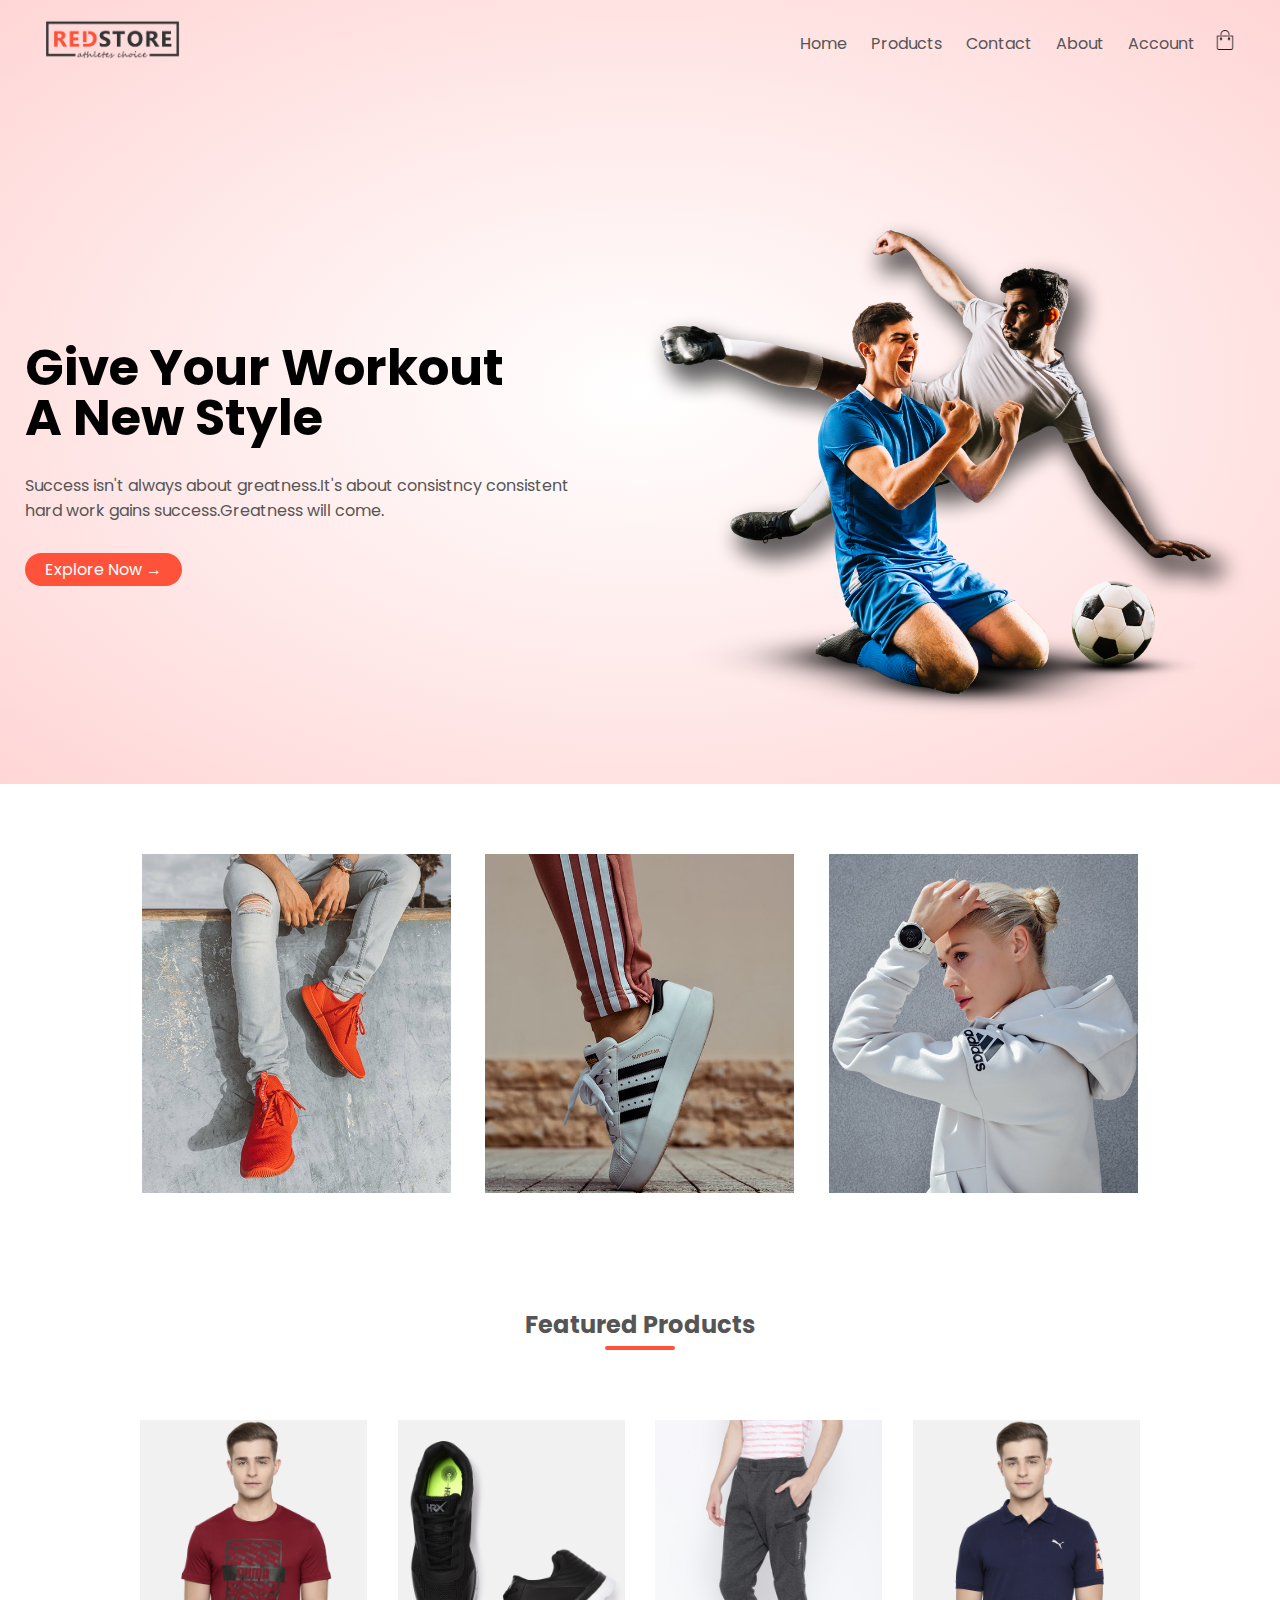
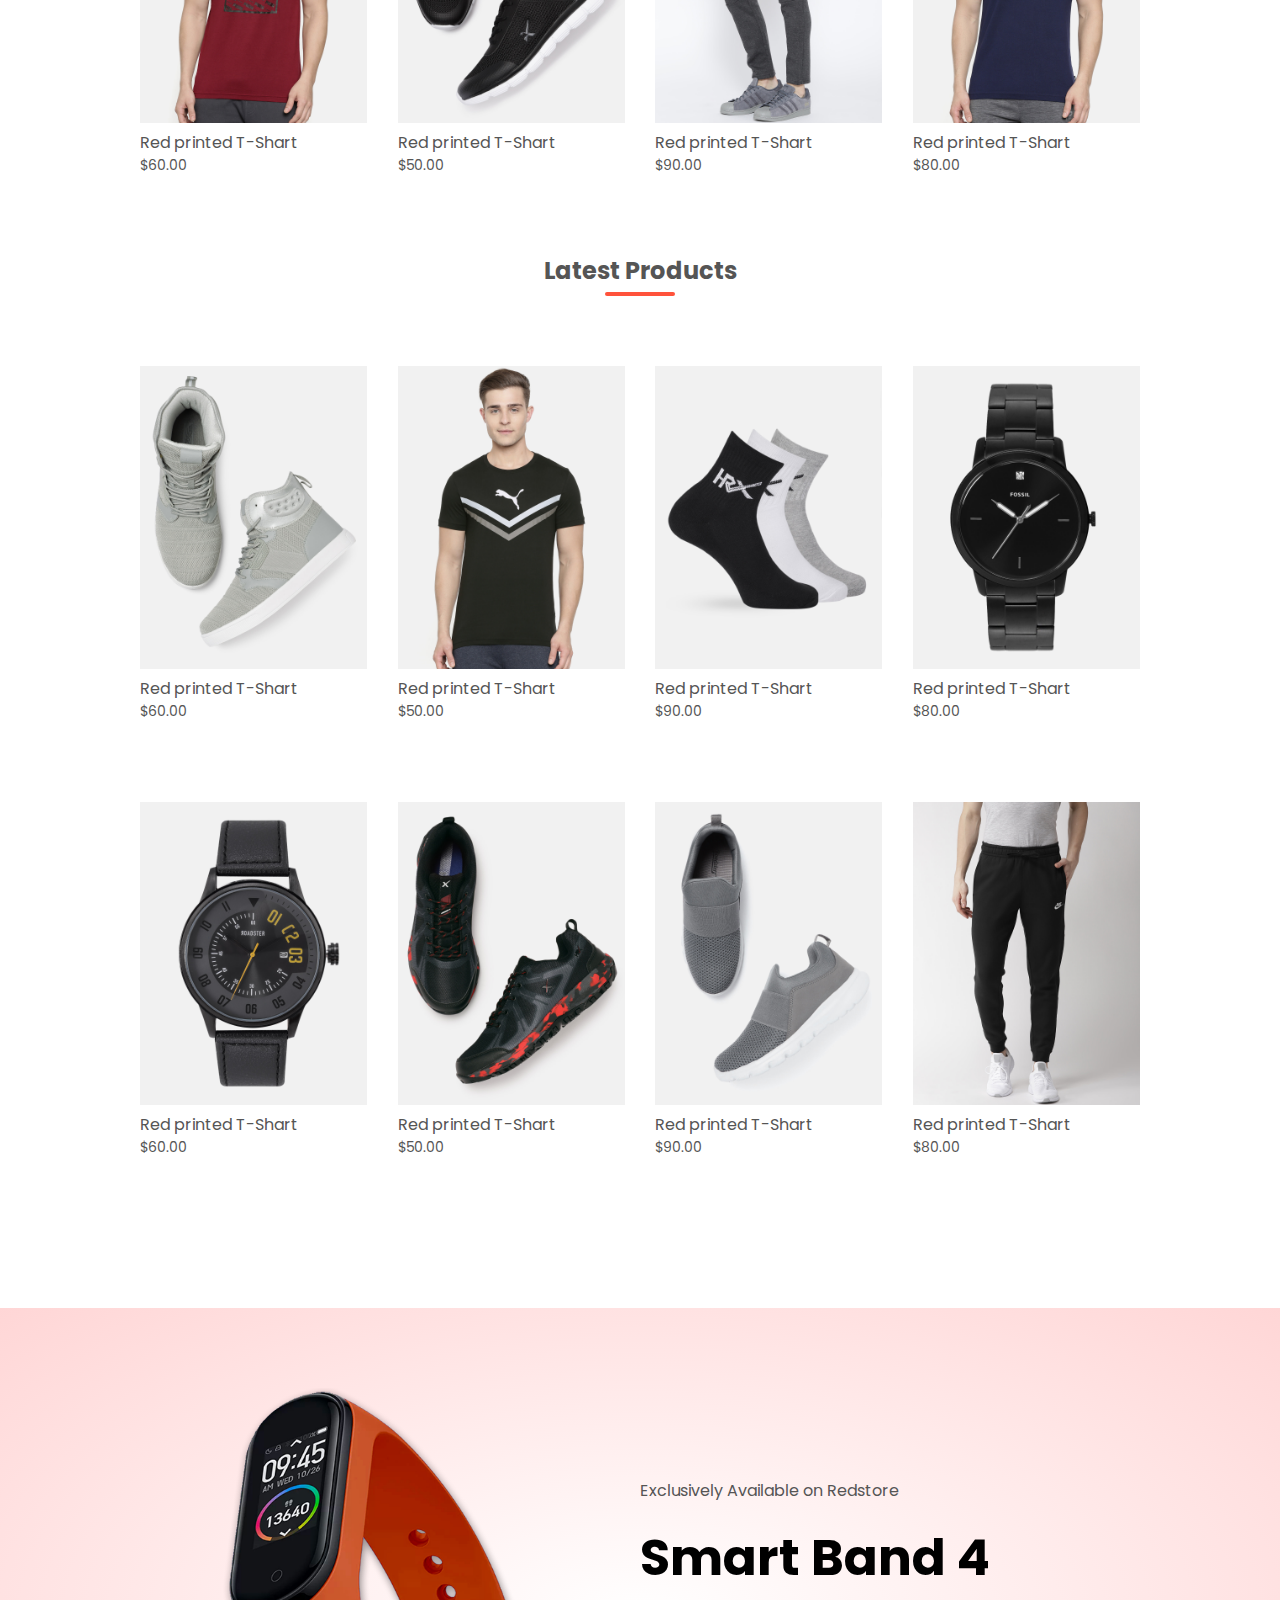
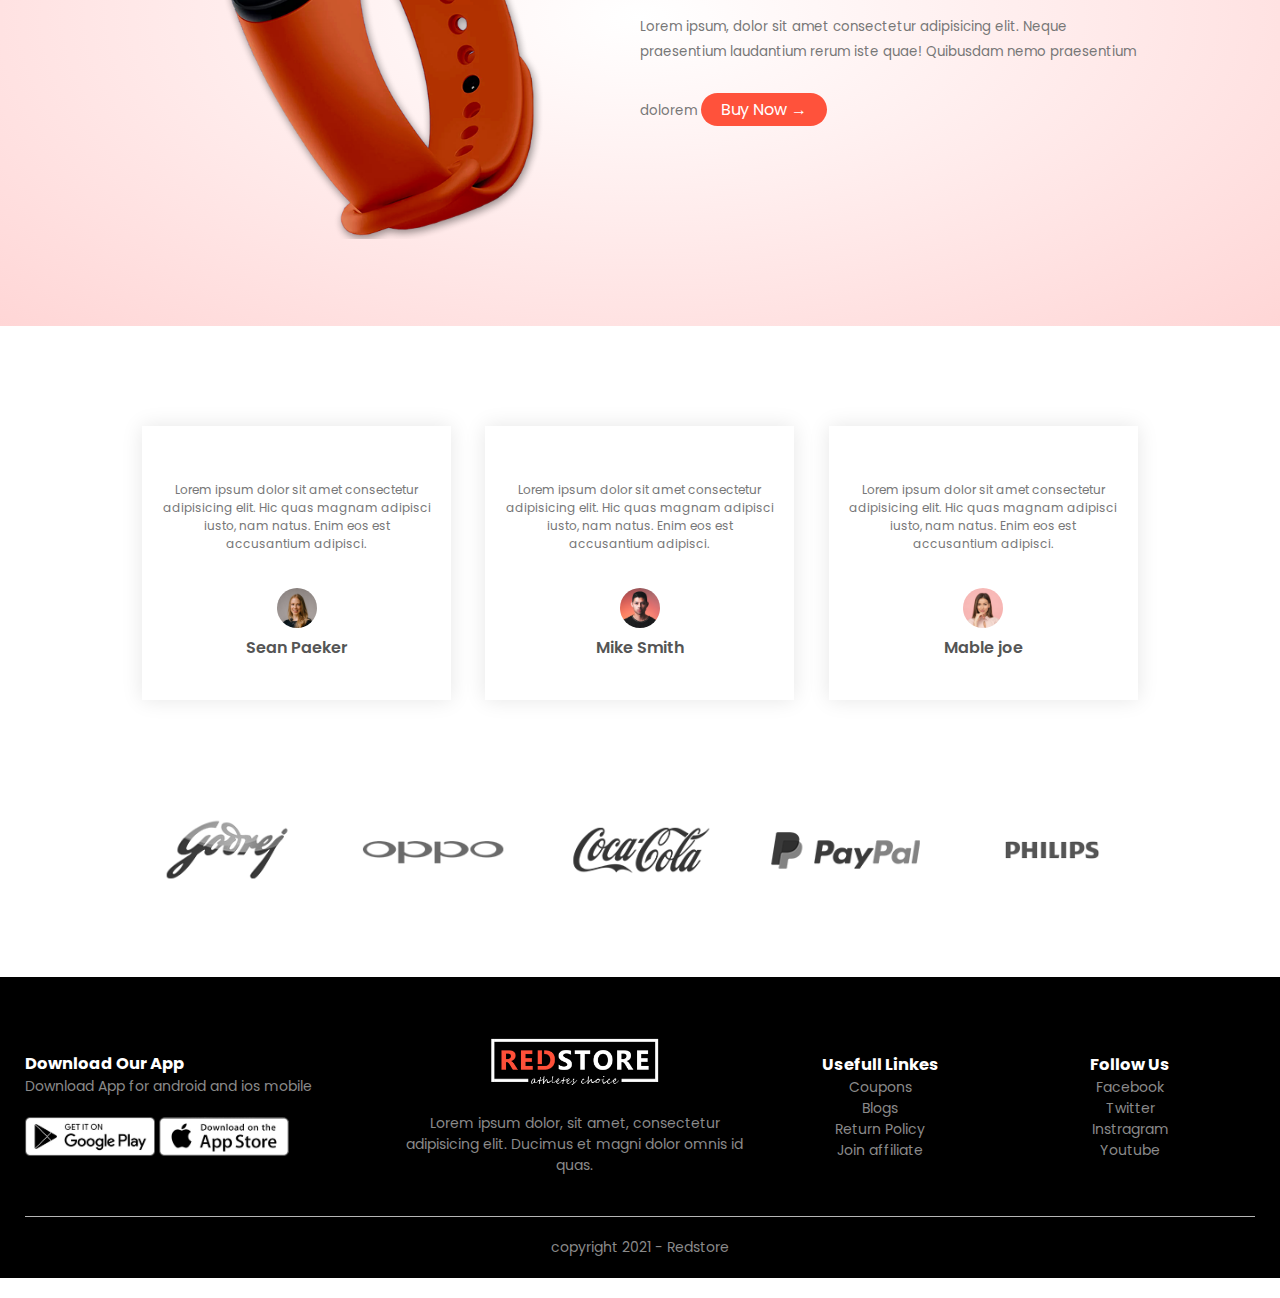
<file: index.html>
<!DOCTYPE html>
<html>
<head>
	<meta charset="utf-8">
	<meta http-equiv="X-UA-Compatible" content="IE=edge">
	<meta name="viewport" content="width=device-width, initial-scale=1.0">
	<title>Redstore Website</title>
	<link rel="stylesheet" href=" style.css">
	<link rel="preconnect" href="https://fonts.googleapis.com">
	<link rel="preconnect" href="https://fonts.gstatic.com" crossorigin>
	<link href="https://fonts.googleapis.com/css2?family=Poppins:wght@200;400;600;700&display=swap" rel="stylesheet">

	<link rel="stylesheet" href="https://pro.fontawesome.com/releases/v5.10.0/css/all.css" integrity="sha384-AYmEC3Yw5cVb3ZcuHtOA93w35dYTsvhLPVnYs9eStHfGJvOvKxVfELGroGkvsg+p" crossorigin="anonymous"/>
</head>
<body>
	<div class="header">
		<div class="container">
			<div class="navbar">
				<div class="logo">
					<a href="index.html"><img src="images/logo.png" width="135px"></a>
					
				</div>
				<nav>
					<ul id="MenuItems">
						<li><a href="index.html">home</a></li>
						<li><a href="product.html">products</a></li>
						<li><a href="">contact</a></li>
						<li><a href="">about</a></li>
						<li><a href="account.html">account</a></li>
					</ul>
				</nav>
				<a href="cart.html"><img src="images/cart.png" class="cart-img" width="20px" height="20px;"></a>
				<img src="images/menu.png" class="menu-icon" onclick="menutoggle()">
			</div>

			<div class="row">
				<div class="col-2">
					<h1>Give Your Workout <br> A New Style</h1>
					<p>Success isn't always about greatness.It's about consistncy consistent <br> hard work gains success.Greatness will come.</p>
					<a href="" class="btn">Explore Now &#8594;</a>
					
				</div>
				<div class="col-2">
					<img src="images/image1.png" alt="">
					
				</div>
			</div>
		</div>
	</div>


	<!-- featured categories -->

	<div class="categories">
		<div class="small-container">
			<div class="row">
				<div class="col-3">
					<img src="images/category-1.jpg" >
				</div>
				<div class="col-3">
					<img src="images/category-2.jpg" >
				</div>
				<div class="col-3">
					<img src="images/category-3.jpg" >
				</div>
			</div>
		</div>
	</div>

	<!-- featured products -->

	<div class="small-container">
		<h2 class="heading">Featured Products</h2>
		<div class="row">
			<div class="col-4">
				<a href="product-details.html"><img src="images/product-1.jpg"></a>
				<h4>Red printed T-Shart</h4>
				<div class="rating">
					<i class="fas fa-star"></i>
					<i class="fas fa-star"></i>
					<i class="fas fa-star"></i>
					<i class="fas fa-star"></i>
					<i class="far fa-star"></i>
				</div>
				<p>$60.00</p>
			</div>
			<div class="col-4">
				<img src="images/product-2.jpg">
				<h4>Red printed T-Shart</h4>
				<div class="rating">
					<i class="fas fa-star"></i>
					<i class="fas fa-star"></i>
					<i class="fas fa-star"></i>
					<i class="fa fa-star"></i>
					<i class="far fa-star"></i>
				</div>
				<p>$50.00</p>
			</div>
			<div class="col-4">
				<img src="images/product-3.jpg">
				<h4>Red printed T-Shart</h4>
				<div class="rating">
					<i class="fas fa-star"></i>
					<i class="fas fa-star"></i>
					<i class="fas fa-star"></i>
					<i class="fas fa-star"></i>
					<i class="far fa-star"></i>
				</div>
				<p>$90.00</p>
			</div>
			<div class="col-4">
				<img src="images/product-4.jpg">
				<h4>Red printed T-Shart</h4>
				<div class="rating">
					<i class="fas fa-star"></i>
					<i class="fas fa-star"></i>
					<i class="fas fa-star"></i>
					<i class="far fa-star"></i>
					<i class="far fa-star"></i>
				</div>
				<p>$80.00</p>
			</div>
		</div>
		<h2 class="heading">Latest Products</h2>
		<div class="row">
			<div class="col-4">
				<img src="images/product-5.jpg">
				<h4>Red printed T-Shart</h4>
				<div class="rating">
					<i class="fas fa-star"></i>
					<i class="fas fa-star"></i>
					<i class="fas fa-star"></i>
					<i class="fas fa-star"></i>
					<i class="far fa-star"></i>
				</div>
				<p>$60.00</p>
			</div>
			<div class="col-4">
				<img src="images/product-6.jpg">
				<h4>Red printed T-Shart</h4>
				<div class="rating">
					<i class="fas fa-star"></i>
					<i class="fas fa-star"></i>
					<i class="fas fa-star"></i>
					<i class="fa fa-star"></i>
					<i class="far fa-star"></i>
				</div>
				<p>$50.00</p>
			</div>
			<div class="col-4">
				<img src="images/product-7.jpg">
				<h4>Red printed T-Shart</h4>
				<div class="rating">
					<i class="fas fa-star"></i>
					<i class="fas fa-star"></i>
					<i class="fas fa-star"></i>
					<i class="fas fa-star"></i>
					<i class="far fa-star"></i>
				</div>
				<p>$90.00</p>
			</div>
			<div class="col-4">
				<img src="images/product-8.jpg">
				<h4>Red printed T-Shart</h4>
				<div class="rating">
					<i class="fas fa-star"></i>
					<i class="fas fa-star"></i>
					<i class="fas fa-star"></i>
					<i class="far fa-star"></i>
					<i class="far fa-star"></i>
				</div>
				<p>$80.00</p>
			</div>
		</div>
		<div class="row">
			<div class="col-4">
				<img src="images/product-9.jpg">
				<h4>Red printed T-Shart</h4>
				<div class="rating">
					<i class="fas fa-star"></i>
					<i class="fas fa-star"></i>
					<i class="fas fa-star"></i>
					<i class="fas fa-star"></i>
					<i class="far fa-star"></i>
				</div>
				<p>$60.00</p>
			</div>
			<div class="col-4">
				<img src="images/product-10.jpg">
				<h4>Red printed T-Shart</h4>
				<div class="rating">
					<i class="fas fa-star"></i>
					<i class="fas fa-star"></i>
					<i class="fas fa-star"></i>
					<i class="fa fa-star"></i>
					<i class="far fa-star"></i>
				</div>
				<p>$50.00</p>
			</div>
			<div class="col-4">
				<img src="images/product-11.jpg">
				<h4>Red printed T-Shart</h4>
				<div class="rating">
					<i class="fas fa-star"></i>
					<i class="fas fa-star"></i>
					<i class="fas fa-star"></i>
					<i class="fas fa-star"></i>
					<i class="far fa-star"></i>
				</div>
				<p>$90.00</p>
			</div>
			<div class="col-4">
				<img src="images/product-12.jpg">
				<h4>Red printed T-Shart</h4>
				<div class="rating">
					<i class="fas fa-star"></i>
					<i class="fas fa-star"></i>
					<i class="fas fa-star"></i>
					<i class="far fa-star"></i>
					<i class="far fa-star"></i>
				</div>
				<p>$80.00</p>
			</div>
		</div>
	</div>
	
	<!-- offer -->

	<div class="offer">
		<div class="small-container">
			<div class="row">
				<div class="col-2">
					<img src="images/exclusive.png" class="offer-img">
				</div>
				<div class="col-2">
					<p>Exclusively Available on Redstore</p>
					<h1>Smart Band 4</h1>
					<small>Lorem ipsum, dolor sit amet consectetur adipisicing elit. Neque praesentium laudantium rerum iste quae! Quibusdam nemo praesentium dolorem </small>
					<a href="" class="btn">Buy Now &#8594;</a>

				</div>
			</div>
		</div>
	</div>

	<!-- -------- testimonila--------- -->


	<div class="testimonial">
		<div class="small-container">
			<div class="row">
				<div class="col-3">
					<i class="fas fa-quote-left"></i>
					<p>Lorem ipsum dolor sit amet consectetur adipisicing elit. Hic quas magnam adipisci iusto, nam natus. Enim eos est accusantium adipisci.</p>
					<div class="rating">
						<i class="fas fa-star"></i>
						<i class="fas fa-star"></i>
						<i class="fas fa-star"></i>
						<i class="far fa-star"></i>
						<i class="far fa-star"></i>
					</div>
					<img src="images/user-1.png" >
					<h3>Sean Paeker</h3>
				</div>
				<div class="col-3">
					<i class="fas fa-quote-left"></i>
					<p>Lorem ipsum dolor sit amet consectetur adipisicing elit. Hic quas magnam adipisci iusto, nam natus. Enim eos est accusantium adipisci.</p>
					<div class="rating">
						<i class="fas fa-star"></i>
						<i class="fas fa-star"></i>
						<i class="fas fa-star"></i>
						<i class="far fa-star"></i>
						<i class="far fa-star"></i>
					</div>
					<img src="images/user-2.png" >
					<h3>Mike Smith</h3>
				</div>
				<div class="col-3">
					<i class="fas fa-quote-left"></i>
					<p>Lorem ipsum dolor sit amet consectetur adipisicing elit. Hic quas magnam adipisci iusto, nam natus. Enim eos est accusantium adipisci.</p>
					<div class="rating">
						<i class="fas fa-star"></i>
						<i class="fas fa-star"></i>
						<i class="fas fa-star"></i>
						<i class="far fa-star"></i>
						<i class="far fa-star"></i>
					</div>
					<img src="images/user-3.png" >
					<h3>Mable joe</h3>
				</div>
			</div>
		</div>
	</div>


	<!-- ---------- Brands--------- -->
	<div class="brands">
		<div class="small-container">
			<div class="row">
				<div class="col-5">
					<img src="images/logo-godrej.png" alt="">
				</div>
				<div class="col-5">
					<img src="images/logo-oppo.png" alt="">
				</div>
				<div class="col-5">
					<img src="images/logo-coca-cola.png" alt="">
				</div>
				<div class="col-5">
					<img src="images/logo-paypal.png" alt="">
				</div>
				<div class="col-5">
					<img src="images/logo-philips.png" alt="">
				</div>
			</div>
		</div>
	</div>

	<!-- ---------- footer--------- -->

	<div class="footer">
		<div class="container">
			<div class="row">
				<div class="footer-col-1">
					<h3>Download Our App</h3>
					<p>Download App for android and ios mobile</p>
					<div class="app-logo">
						<img src="images/play-store.png">
						<img src="images/app-store.png">
					</div>
				</div>
				<div class="footer-col-2">
					<img src="images/logo-white.png" >
					<p>Lorem ipsum dolor, sit amet, consectetur adipisicing elit. Ducimus et magni dolor omnis id quas.</p>
				</div>
				<div class="footer-col-3">
					<h3>Usefull Linkes</h3>
					<ul>
						<li>Coupons</li>
						<li>Blogs</li>
						<li>Return Policy</li>
						<li>Join affiliate</li>
					</ul>
				</div>
				<div class="footer-col-4">
					<h3>Follow Us </h3>
					<ul>
						<li>Facebook</li>
						<li>Twitter</li>
						<li>Instragram</li>
						<li>Youtube</li>
					</ul>
				</div>
			</div>
			<hr>
			<p class="copyright">copyright 2021 - Redstore</p>
		</div>
	</div>

	<!-- js for toggle menu------- -->


	<script>
		var MenuItems = document.getElementById("MenuItems");
		MenuItems.style.maxHeight = "0px";

		function menutoggle(){
			if(MenuItems.style.maxHeight == "0px")
			{
				MenuItems.style.maxHeight = "200px";
			}
			else
			{
				MenuItems.style.maxHeight = "0px";
			}
		}
	</script>
	
</body>
</html>
</file>
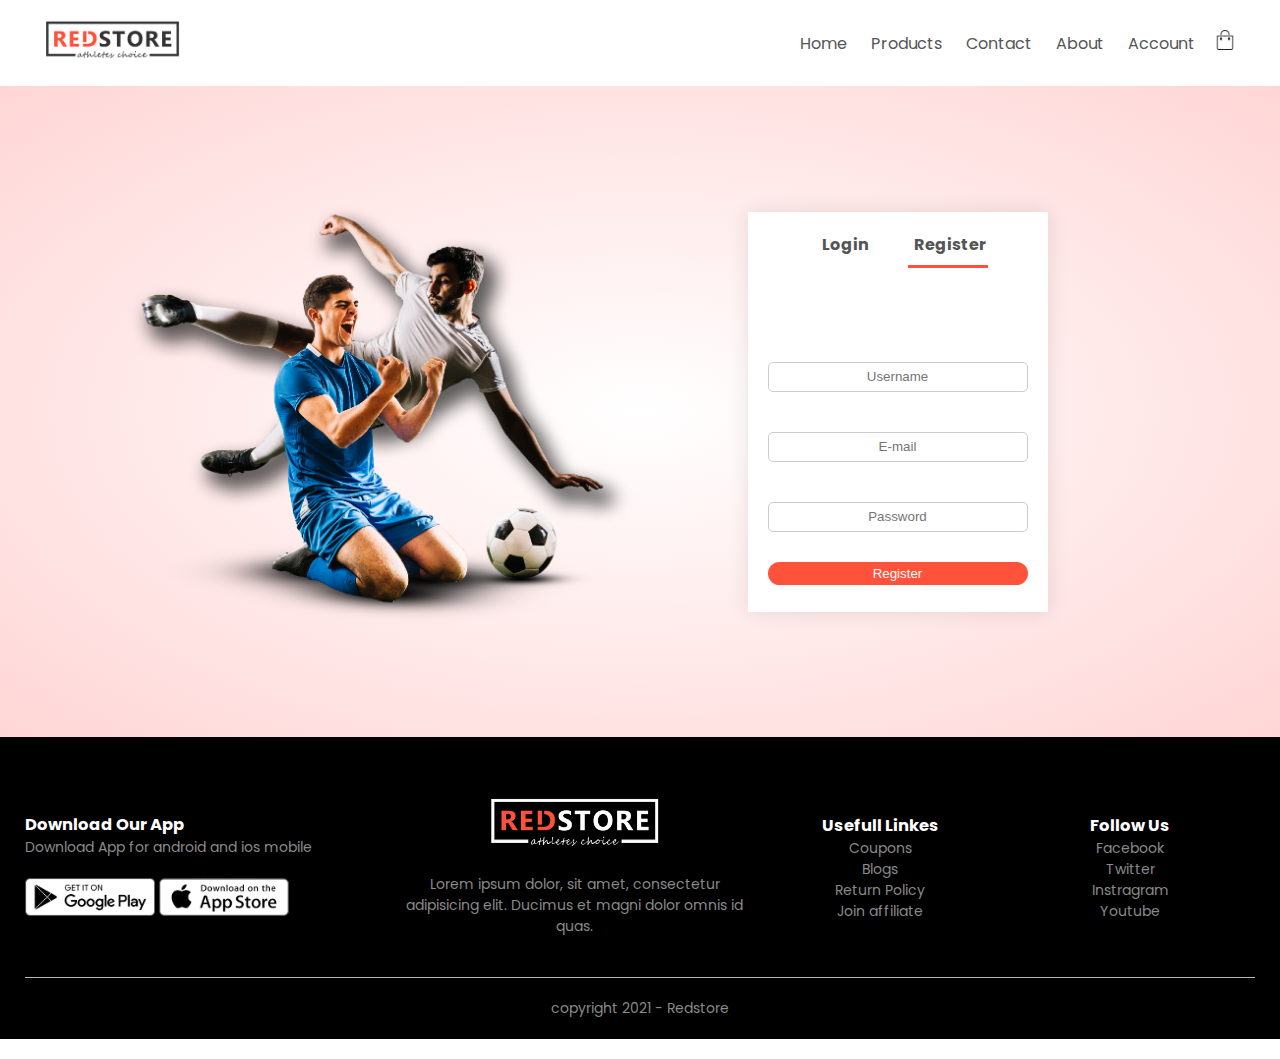
<file: account.html>
<!DOCTYPE html>
<html>
<head>
	<meta charset="utf-8">
	<meta http-equiv="X-UA-Compatible" content="IE=edge">
	<meta name="viewport" content="width=device-width, initial-scale=1.0">
	<title>Accounr-details /Redstore Website</title>
	<link rel="stylesheet" href=" style.css">
	<link rel="preconnect" href="https://fonts.googleapis.com">
	<link rel="preconnect" href="https://fonts.gstatic.com" crossorigin>
	<link href="https://fonts.googleapis.com/css2?family=Poppins:wght@200;400;600;700&display=swap" rel="stylesheet">

	<link rel="stylesheet" href="https://pro.fontawesome.com/releases/v5.10.0/css/all.css" integrity="sha384-AYmEC3Yw5cVb3ZcuHtOA93w35dYTsvhLPVnYs9eStHfGJvOvKxVfELGroGkvsg+p" crossorigin="anonymous"/>
</head>
<body>
	
	<div class="container">
		<div class="navbar">
			<div class="logo">
				<a href="index.html"><img src="images/logo.png" width="135px"></a>
			</div>
			<nav>
				<ul id="MenuItems">
						<li><a href="index.html">home</a></li>
						<li><a href="product.html">products</a></li>
						<li><a href="">contact</a></li>
						<li><a href="">about</a></li>
						<li><a href="account.html">account</a></li>
					</ul>
			</nav>
			<a href="cart.html"><img src="images/cart.png"class="cart-img" width="20px" height="20px;"></a>
			<img src="images/menu.png" class="menu-icon" onclick="menutoggle()">
		</div>	
	</div>

	<!-- ------- account ----- -- -->


	<div class="account-page">
		<div class="small-container">
			
			<div class="row">
				<div class="col-2">
					<img src="images/image1.png" alt="">
				</div>
				<div class="col-2">
					<div class="form-container">
						<div class="form-btn">
							<span onclick="login()">Login</span>
							<span onclick="regester()">Register</span>
							<hr id="Indicator">
						</div>
						<form id="LoginForm">
							<input type="text" placeholder="Username">
							<input type="password" placeholder="Password">
							<button type="submit" class="btn">Login</button>
							<a href="">Forget password</a>
						</form>

						<form id="RegForm">
							<input type="text" placeholder="Username">
							<input type="email" placeholder="E-mail">
							<input type="password" placeholder="Password">
							<button type="submit" class="btn">Register</button>
							

						</form>
					</div>
					
				</div>
			</div>
		</div>
	</div>



	<!-- ---------- footer--------- -->

	<div class="footer">
		<div class="container">
			<div class="row">
				<div class="footer-col-1">
					<h3>Download Our App</h3>
					<p>Download App for android and ios mobile</p>
					<div class="app-logo">
						<img src="images/play-store.png">
						<img src="images/app-store.png">
					</div>
				</div>
				<div class="footer-col-2">
					<img src="images/logo-white.png" >
					<p>Lorem ipsum dolor, sit amet, consectetur adipisicing elit. Ducimus et magni dolor omnis id quas.</p>
				</div>
				<div class="footer-col-3">
					<h3>Usefull Linkes</h3>
					<ul>
						<li>Coupons</li>
						<li>Blogs</li>
						<li>Return Policy</li>
						<li>Join affiliate</li>
					</ul>
				</div>
				<div class="footer-col-4">
					<h3>Follow Us </h3>
					<ul>
						<li>Facebook</li>
						<li>Twitter</li>
						<li>Instragram</li>
						<li>Youtube</li>
					</ul>
				</div>
			</div>
			<hr>
			<p class="copyright">copyright 2021 - Redstore</p>
		</div>
	</div>

	<!-- -------js for toggle menu------- -->


	<script>
		var MenuItems = document.getElementById("MenuItems");
		MenuItems.style.maxHeight = "0px";

		function menutoggle(){
			if(MenuItems.style.maxHeight == "0px")
			{
				MenuItems.style.maxHeight = "200px";
			}
			else
			{
				MenuItems.style.maxHeight = "0px";
			}
		}



		var LoginForm = document.getElementById("LoginForm");
		var RegForm = document.getElementById("RegForm");
		var Indicator = document.getElementById("Indicator");

		function regester(){
			LoginForm.style.transform ="translateX(0px)";
			RegForm .style.transform ="translateX(0px)";
			Indicator.style.transform ="translateX(160px)";
		}

		function login(){
			LoginForm.style.transform ="translateX(300px)";
			RegForm .style.transform ="translateX(300px)";
			Indicator.style.transform ="translateX(60px)";
		}


	</script>
	
</body>
</html>
</file>
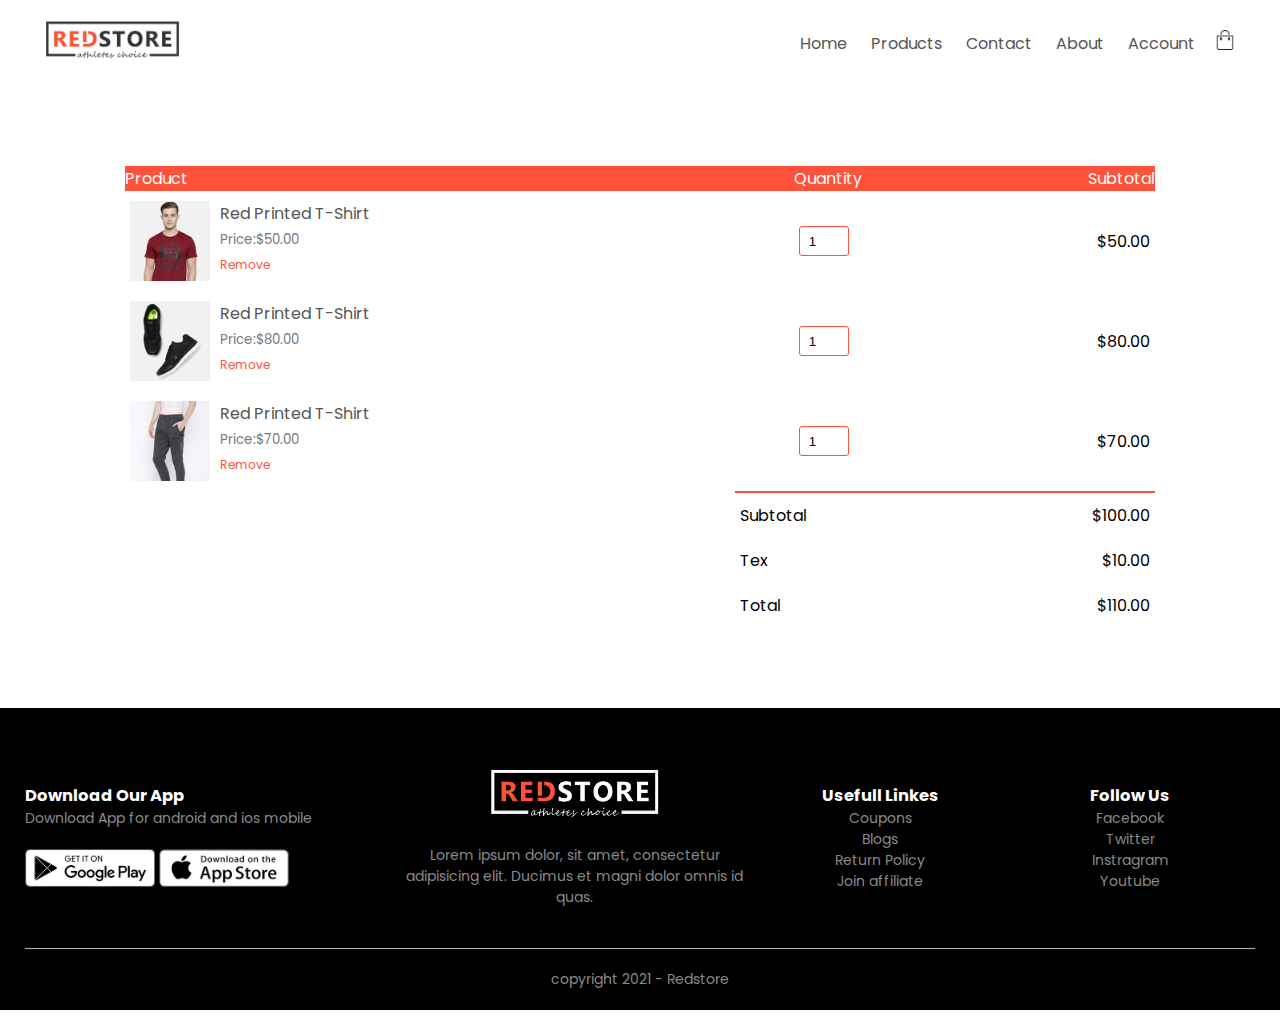
<file: cart.html>
<!DOCTYPE html>
<html>
<head>
	<meta charset="utf-8">
	<meta http-equiv="X-UA-Compatible" content="IE=edge">
	<meta name="viewport" content="width=device-width, initial-scale=1.0">
	<title>cart-details /Redstore Website</title>
	<link rel="stylesheet" href=" style.css">
	<link rel="preconnect" href="https://fonts.googleapis.com">
	<link rel="preconnect" href="https://fonts.gstatic.com" crossorigin>
	<link href="https://fonts.googleapis.com/css2?family=Poppins:wght@200;400;600;700&display=swap" rel="stylesheet">

	<link rel="stylesheet" href="https://pro.fontawesome.com/releases/v5.10.0/css/all.css" integrity="sha384-AYmEC3Yw5cVb3ZcuHtOA93w35dYTsvhLPVnYs9eStHfGJvOvKxVfELGroGkvsg+p" crossorigin="anonymous"/>
</head>
<body>
	
		<div class="container">
			<div class="navbar">
				<div class="logo">
					<a href="index.html"><img src="images/logo.png" width="135px"></a>
					
				</div>
				<nav>
					<ul id="MenuItems">
						<li><a href="index.html">home</a></li>
						<li><a href="product.html">products</a></li>
						<li><a href="">contact</a></li>
						<li><a href="">about</a></li>
						<li><a href="account.html">account</a></li>
					</ul>
				</nav>
				<a href="cart.html"><img src="images/cart.png" class="cart-img" width="20px" height="20px;"></a>
				<img src="images/menu.png" class="menu-icon" onclick="menutoggle()">
			</div>	
		</div>


		<!-- ------ cart detailes----- -->

		<div class="small-container" id="cart">
			<table>
				<tr>
					<th>Product</th>
					<th>Quantity</th>
					<th>Subtotal</th>
				</tr>
				<tr>
					<td>
						<div class="cart-info">
							<img src="images/buy-1.jpg" >
							<div>
								<p>Red Printed T-Shirt</p>
								<small>Price:$50.00</small><br>
								<a href="">Remove</a>
							</div>
						</div>
					</td>
					<td><input type="number" value="1"></td>
					<td>$50.00</td>
				</tr>
				<tr>
					<td>
						<div class="cart-info">
							<img src="images/buy-2.jpg" >
							<div>
								<p>Red Printed T-Shirt</p>
								<small>Price:$80.00</small><br>
								<a href="">Remove</a>
							</div>
						</div>
					</td>
					<td><input type="number" value="1"></td>
					<td>$80.00</td>
				</tr>
				<tr>
					<td>
						<div class="cart-info">
							<img src="images/buy-3.jpg" >
							<div>
								<p>Red Printed T-Shirt</p>
								<small>Price:$70.00</small><br>
								<a href="">Remove</a>
							</div>
						</div>
					</td>
					<td><input type="number" value="1"></td>
					<td>$70.00</td>
				</tr>
				
			</table>

			<div class="total-price">
				<table>
					<tr>
						<td>Subtotal</td>
						<td>$100.00</td>
					</tr>
					<tr>
						<td>Tex</td>
						<td>$10.00</td>
					</tr>
					<tr>
						<td>Total</td>
						<td>$110.00</td>
					</tr>
				</table>
			</div>
		</div>

	
	<!-- ---------- footer--------- -->

	<div class="footer">
		<div class="container">
			<div class="row">
				<div class="footer-col-1">
					<h3>Download Our App</h3>
					<p>Download App for android and ios mobile</p>
					<div class="app-logo">
						<img src="images/play-store.png">
						<img src="images/app-store.png">
					</div>
				</div>
				<div class="footer-col-2">
					<img src="images/logo-white.png" >
					<p>Lorem ipsum dolor, sit amet, consectetur adipisicing elit. Ducimus et magni dolor omnis id quas.</p>
				</div>
				<div class="footer-col-3">
					<h3>Usefull Linkes</h3>
					<ul>
						<li>Coupons</li>
						<li>Blogs</li>
						<li>Return Policy</li>
						<li>Join affiliate</li>
					</ul>
				</div>
				<div class="footer-col-4">
					<h3>Follow Us </h3>
					<ul>
						<li>Facebook</li>
						<li>Twitter</li>
						<li>Instragram</li>
						<li>Youtube</li>
					</ul>
				</div>
			</div>
			<hr>
			<p class="copyright">copyright 2021 - Redstore</p>
		</div>
	</div>

	<!-- js for toggle menu------- -->


	<script>
		var MenuItems = document.getElementById("MenuItems");
		MenuItems.style.maxHeight = "0px";

		function menutoggle(){
			if(MenuItems.style.maxHeight == "0px")
			{
				MenuItems.style.maxHeight = "200px";
			}
			else
			{
				MenuItems.style.maxHeight = "0px";
			}
		}


	</script>
	
</body>
</html>
</file>
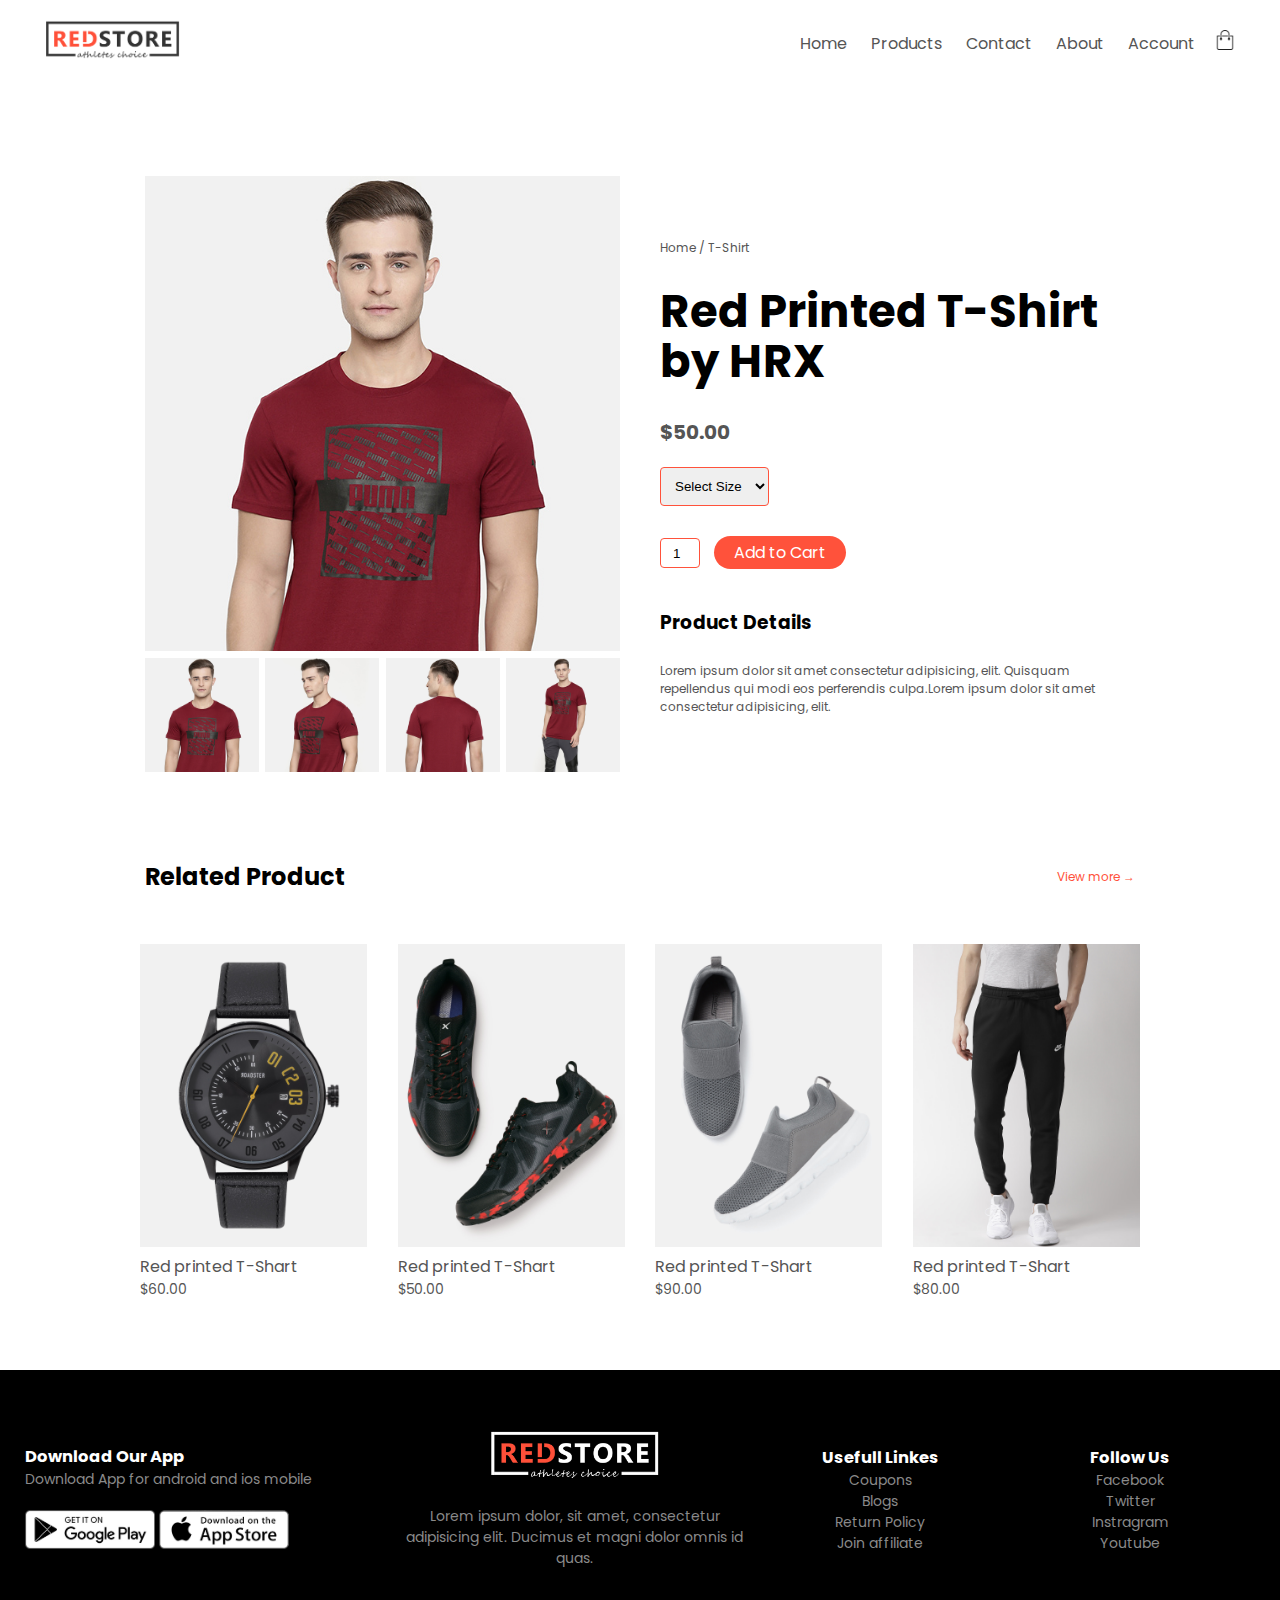
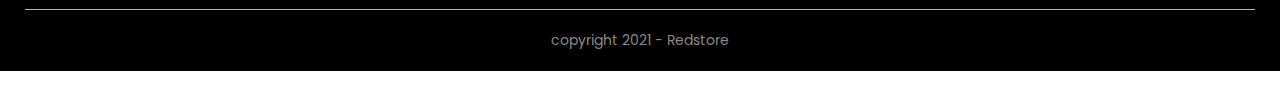
<file: product-details.html>
<!DOCTYPE html>
<html>
<head>
	<meta charset="utf-8">
	<meta http-equiv="X-UA-Compatible" content="IE=edge">
	<meta name="viewport" content="width=device-width, initial-scale=1.0">
	<title>product-details /Redstore Website</title>
	<link rel="stylesheet" href=" style.css">
	<link rel="preconnect" href="https://fonts.googleapis.com">
	<link rel="preconnect" href="https://fonts.gstatic.com" crossorigin>
	<link href="https://fonts.googleapis.com/css2?family=Poppins:wght@200;400;600;700&display=swap" rel="stylesheet">

	<link rel="stylesheet" href="https://pro.fontawesome.com/releases/v5.10.0/css/all.css" integrity="sha384-AYmEC3Yw5cVb3ZcuHtOA93w35dYTsvhLPVnYs9eStHfGJvOvKxVfELGroGkvsg+p" crossorigin="anonymous"/>
</head>
<body>
	
		<div class="container">
			<div class="navbar">
				<div class="logo">
					<a href="index.html"><img src="images/logo.png" width="135px"></a>
					
				</div>
				<nav>
					<ul id="MenuItems">
						<li><a href="index.html">home</a></li>
						<li><a href="product.html">products</a></li>
						<li><a href="">contact</a></li>
						<li><a href="">about</a></li>
						<li><a href="account.html">account</a></li>
					</ul>
				</nav>
				<a href="cart.html"><img src="images/cart.png" class="cart-img" width="20px" height="20px;"></a>
				<img src="images/menu.png" class="menu-icon" onclick="menutoggle()">
			</div>	
		</div>

		<!-- single product details -->

		<div class="small-container single-product">
			
			<div class="row">
				<div class="col-2">
					<img src="images/gallery-1.jpg" width="100%" id="ProductImg">
					<div class="small-img-row">
						<div class="small-img-col">
							<img src="images/gallery-1.jpg" width="100%" class="small-img" >
						</div>
						<div class="small-img-col">
							<img src="images/gallery-2.jpg" width="100%" class="small-img" >
						</div>
						<div class="small-img-col">
							<img src="images/gallery-3.jpg" width="100%" class="small-img">
						</div>
						<div class="small-img-col">
							<img src="images/gallery-4.jpg" width="100%" class="small-img">
						</div>
					</div>
				</div>
				<div class="col-2">
					<p>Home / T-Shirt</p>
					<h1>Red Printed T-Shirt by HRX</h1>
					<h4>$50.00</h4>
					<select >
						<option >Select Size</option>
						<option >XXL</option>
						<option >XL</option>
						<option >Large</option>
						<option >Medium</option>
						<option >Small</option>
					</select>
					<input type="number" value="1">
					<a href="" class="btn">Add to Cart</a>
					<h3>Product Details <i class="far fa-indent"></i></h3><br>
					<p>Lorem ipsum dolor sit amet consectetur adipisicing, elit. Quisquam repellendus qui modi eos perferendis culpa.Lorem ipsum dolor sit amet consectetur adipisicing, elit.</p>
				</div>
			</div>
		</div>

		<!-- ------- title------ -->

		<div class="small-container ">
			<div class="row row-2">	
					<h2>Related Product</h2>
					<p>View more &#8594;</p>
			</div>
		</div>
	
	<div class="small-container">
			
		<div class="row">
			<div class="col-4">
				<img src="images/product-9.jpg">
				<h4>Red printed T-Shart</h4>
				<div class="rating">
					<i class="fas fa-star"></i>
					<i class="fas fa-star"></i>
					<i class="fas fa-star"></i>
					<i class="fas fa-star"></i>
					<i class="far fa-star"></i>
				</div>
				<p>$60.00</p>
			</div>
			<div class="col-4">
				<img src="images/product-10.jpg">
				<h4>Red printed T-Shart</h4>
				<div class="rating">
					<i class="fas fa-star"></i>
					<i class="fas fa-star"></i>
					<i class="fas fa-star"></i>
					<i class="fa fa-star"></i>
					<i class="far fa-star"></i>
				</div>
				<p>$50.00</p>
			</div>
			<div class="col-4">
				<img src="images/product-11.jpg">
				<h4>Red printed T-Shart</h4>
				<div class="rating">
					<i class="fas fa-star"></i>
					<i class="fas fa-star"></i>
					<i class="fas fa-star"></i>
					<i class="fas fa-star"></i>
					<i class="far fa-star"></i>
				</div>
				<p>$90.00</p>
			</div>
			<div class="col-4">
				<img src="images/product-12.jpg">
				<h4>Red printed T-Shart</h4>
				<div class="rating">
					<i class="fas fa-star"></i>
					<i class="fas fa-star"></i>
					<i class="fas fa-star"></i>
					<i class="far fa-star"></i>
					<i class="far fa-star"></i>
				</div>
				<p>$80.00</p>
			</div>
		</div>
		
	</div>
	
	
	<!-- ---------- footer--------- -->

	<div class="footer">
		<div class="container">
			<div class="row">
				<div class="footer-col-1">
					<h3>Download Our App</h3>
					<p>Download App for android and ios mobile</p>
					<div class="app-logo">
						<img src="images/play-store.png">
						<img src="images/app-store.png">
					</div>
				</div>
				<div class="footer-col-2">
					<img src="images/logo-white.png" >
					<p>Lorem ipsum dolor, sit amet, consectetur adipisicing elit. Ducimus et magni dolor omnis id quas.</p>
				</div>
				<div class="footer-col-3">
					<h3>Usefull Linkes</h3>
					<ul>
						<li>Coupons</li>
						<li>Blogs</li>
						<li>Return Policy</li>
						<li>Join affiliate</li>
					</ul>
				</div>
				<div class="footer-col-4">
					<h3>Follow Us </h3>
					<ul>
						<li>Facebook</li>
						<li>Twitter</li>
						<li>Instragram</li>
						<li>Youtube</li>
					</ul>
				</div>
			</div>
			<hr>
			<p class="copyright">copyright 2021 - Redstore</p>
		</div>
	</div>

	<!-- js for toggle menu------- -->


	<script>
		var MenuItems = document.getElementById("MenuItems");
		MenuItems.style.maxHeight = "0px";

		function menutoggle(){
			if(MenuItems.style.maxHeight == "0px")
			{
				MenuItems.style.maxHeight = "200px";
			}
			else
			{
				MenuItems.style.maxHeight = "0px";
			}
		}


		// ----- js for product gallery ------

		var ProductImg = document.getElementById("ProductImg");
		var SmallImg = document.getElementsByClassName("small-img");

		SmallImg[0].onclick = function()
		{
			ProductImg.src = SmallImg[0].src;

		}
		SmallImg[1].onclick = function()
		{
			ProductImg.src = SmallImg[1].src;

		}
		SmallImg[2].onclick = function()
		{
			ProductImg.src = SmallImg[2].src;

		}
		SmallImg[3].onclick = function()
		{
			ProductImg.src = SmallImg[3].src;

		}








	</script>
	
</body>
</html>
</file>
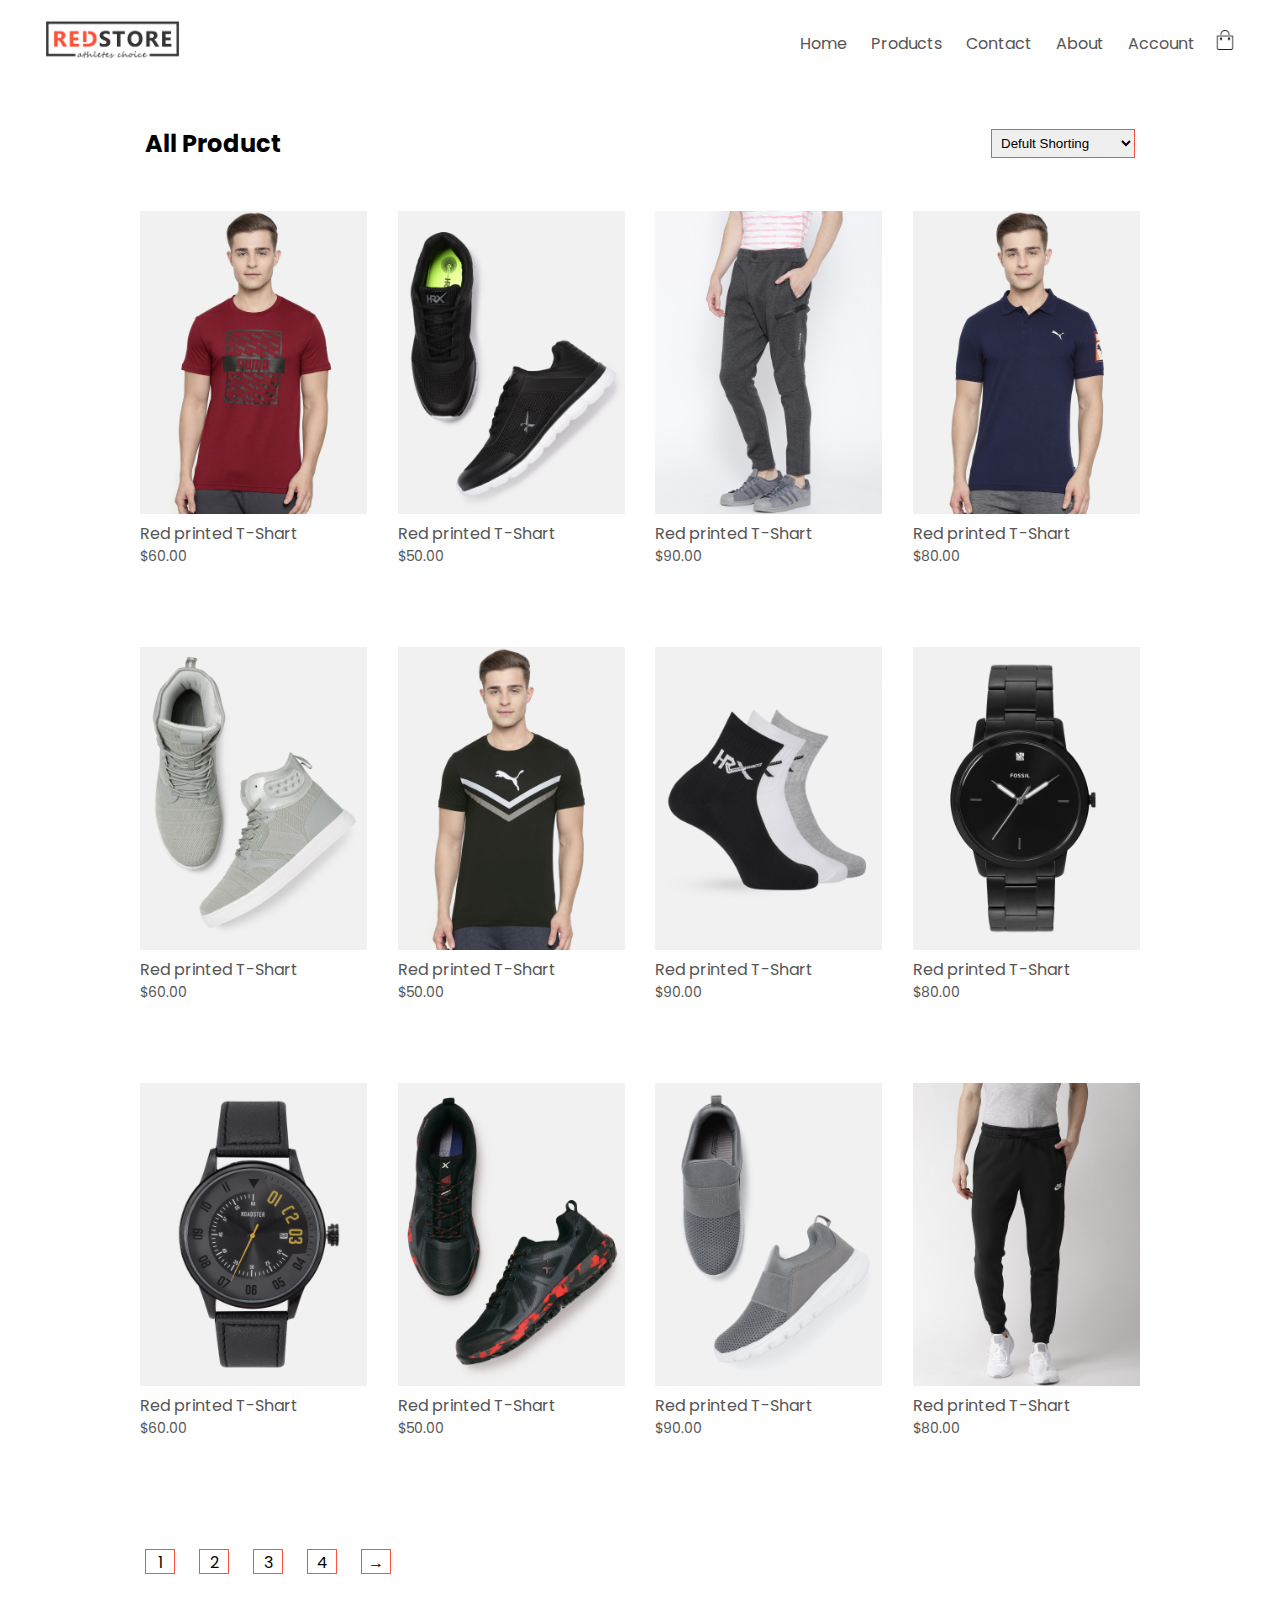
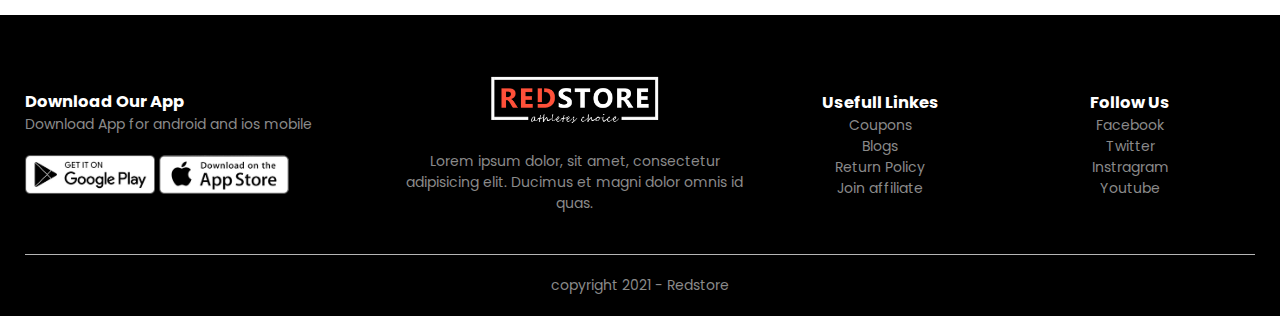
<file: product.html>
<!DOCTYPE html>
<html>
<head>
	<meta charset="utf-8">
	<meta http-equiv="X-UA-Compatible" content="IE=edge">
	<meta name="viewport" content="width=device-width, initial-scale=1.0">
	<title>All product /Redstore Website</title>
	<link rel="stylesheet" href=" style.css">
	<link rel="preconnect" href="https://fonts.googleapis.com">
	<link rel="preconnect" href="https://fonts.gstatic.com" crossorigin>
	<link href="https://fonts.googleapis.com/css2?family=Poppins:wght@200;400;600;700&display=swap" rel="stylesheet">

	<link rel="stylesheet" href="https://pro.fontawesome.com/releases/v5.10.0/css/all.css" integrity="sha384-AYmEC3Yw5cVb3ZcuHtOA93w35dYTsvhLPVnYs9eStHfGJvOvKxVfELGroGkvsg+p" crossorigin="anonymous"/>
</head>
<body>
	
		<div class="container">
			<div class="navbar">
				<div class="logo">
					<a href="index.html"><img src="images/logo.png" class="cart-img" width="135px"></a>
					
				</div>
				<nav>
					<ul id="MenuItems">
						<li><a href="index.html">home</a></li>
						<li><a href="product.html">products</a></li>
						<li><a href="">contact</a></li>
						<li><a href="">about</a></li>
						<li><a href="account.html">account</a></li>
					</ul>
				</nav>
				<a href="cart.html"><img src="images/cart.png" width="20px" height="20px;"></a>
				<img src="images/menu.png" class="menu-icon" onclick="menutoggle()">
			</div>	
		</div>
	
	<div class="small-container">
		<div class="row row-2">
			<h2>All Product</h2>
			<select>
				<option >Defult Shorting</option>
				<option >Short by price</option>
				<option >Short by popularity</option>
				<option >Short by rating</option>
				<option >Short by sele</option>
				
			</select>
		</div>
		
		<div class="row">
			<div class="col-4">
				<a href="product-details.html"><img src="images/product-1.jpg"></a>
				<h4>Red printed T-Shart</h4>
				<div class="rating">
					<i class="fas fa-star"></i>
					<i class="fas fa-star"></i>
					<i class="fas fa-star"></i>
					<i class="fas fa-star"></i>
					<i class="far fa-star"></i>
				</div>
				<p>$60.00</p>
			</div>
			<div class="col-4">
				<img src="images/product-2.jpg">
				<h4>Red printed T-Shart</h4>
				<div class="rating">
					<i class="fas fa-star"></i>
					<i class="fas fa-star"></i>
					<i class="fas fa-star"></i>
					<i class="fa fa-star"></i>
					<i class="far fa-star"></i>
				</div>
				<p>$50.00</p>
			</div>
			<div class="col-4">
				<img src="images/product-3.jpg">
				<h4>Red printed T-Shart</h4>
				<div class="rating">
					<i class="fas fa-star"></i>
					<i class="fas fa-star"></i>
					<i class="fas fa-star"></i>
					<i class="fas fa-star"></i>
					<i class="far fa-star"></i>
				</div>
				<p>$90.00</p>
			</div>
			<div class="col-4">
				<img src="images/product-4.jpg">
				<h4>Red printed T-Shart</h4>
				<div class="rating">
					<i class="fas fa-star"></i>
					<i class="fas fa-star"></i>
					<i class="fas fa-star"></i>
					<i class="far fa-star"></i>
					<i class="far fa-star"></i>
				</div>
				<p>$80.00</p>
			</div>
		</div>
		
		<div class="row">
			<div class="col-4">
				<img src="images/product-5.jpg">
				<h4>Red printed T-Shart</h4>
				<div class="rating">
					<i class="fas fa-star"></i>
					<i class="fas fa-star"></i>
					<i class="fas fa-star"></i>
					<i class="fas fa-star"></i>
					<i class="far fa-star"></i>
				</div>
				<p>$60.00</p>
			</div>
			<div class="col-4">
				<img src="images/product-6.jpg">
				<h4>Red printed T-Shart</h4>
				<div class="rating">
					<i class="fas fa-star"></i>
					<i class="fas fa-star"></i>
					<i class="fas fa-star"></i>
					<i class="fa fa-star"></i>
					<i class="far fa-star"></i>
				</div>
				<p>$50.00</p>
			</div>
			<div class="col-4">
				<img src="images/product-7.jpg">
				<h4>Red printed T-Shart</h4>
				<div class="rating">
					<i class="fas fa-star"></i>
					<i class="fas fa-star"></i>
					<i class="fas fa-star"></i>
					<i class="fas fa-star"></i>
					<i class="far fa-star"></i>
				</div>
				<p>$90.00</p>
			</div>
			<div class="col-4">
				<img src="images/product-8.jpg">
				<h4>Red printed T-Shart</h4>
				<div class="rating">
					<i class="fas fa-star"></i>
					<i class="fas fa-star"></i>
					<i class="fas fa-star"></i>
					<i class="far fa-star"></i>
					<i class="far fa-star"></i>
				</div>
				<p>$80.00</p>
			</div>
		</div>
		<div class="row">
			<div class="col-4">
				<img src="images/product-9.jpg">
				<h4>Red printed T-Shart</h4>
				<div class="rating">
					<i class="fas fa-star"></i>
					<i class="fas fa-star"></i>
					<i class="fas fa-star"></i>
					<i class="fas fa-star"></i>
					<i class="far fa-star"></i>
				</div>
				<p>$60.00</p>
			</div>
			<div class="col-4">
				<img src="images/product-10.jpg">
				<h4>Red printed T-Shart</h4>
				<div class="rating">
					<i class="fas fa-star"></i>
					<i class="fas fa-star"></i>
					<i class="fas fa-star"></i>
					<i class="fa fa-star"></i>
					<i class="far fa-star"></i>
				</div>
				<p>$50.00</p>
			</div>
			<div class="col-4">
				<img src="images/product-11.jpg">
				<h4>Red printed T-Shart</h4>
				<div class="rating">
					<i class="fas fa-star"></i>
					<i class="fas fa-star"></i>
					<i class="fas fa-star"></i>
					<i class="fas fa-star"></i>
					<i class="far fa-star"></i>
				</div>
				<p>$90.00</p>
			</div>
			<div class="col-4">
				<img src="images/product-12.jpg">
				<h4>Red printed T-Shart</h4>
				<div class="rating">
					<i class="fas fa-star"></i>
					<i class="fas fa-star"></i>
					<i class="fas fa-star"></i>
					<i class="far fa-star"></i>
					<i class="far fa-star"></i>
				</div>
				<p>$80.00</p>
			</div>
		</div>
		<div class="pagr-btn">
			<span>1</span>
			<span>2</span>
			<span>3</span>
			<span>4</span>
			<span>&#8594;</span>
		</div>
	</div>
	
	
	<!-- ---------- footer--------- -->

	<div class="footer">
		<div class="container">
			<div class="row">
				<div class="footer-col-1">
					<h3>Download Our App</h3>
					<p>Download App for android and ios mobile</p>
					<div class="app-logo">
						<img src="images/play-store.png">
						<img src="images/app-store.png">
					</div>
				</div>
				<div class="footer-col-2">
					<img src="images/logo-white.png" >
					<p>Lorem ipsum dolor, sit amet, consectetur adipisicing elit. Ducimus et magni dolor omnis id quas.</p>
				</div>
				<div class="footer-col-3">
					<h3>Usefull Linkes</h3>
					<ul>
						<li>Coupons</li>
						<li>Blogs</li>
						<li>Return Policy</li>
						<li>Join affiliate</li>
					</ul>
				</div>
				<div class="footer-col-4">
					<h3>Follow Us </h3>
					<ul>
						<li>Facebook</li>
						<li>Twitter</li>
						<li>Instragram</li>
						<li>Youtube</li>
					</ul>
				</div>
			</div>
			<hr>
			<p class="copyright">copyright 2021 - Redstore</p>
		</div>
	</div>

	<!-- js for toggle menu------- -->


	<script>
		var MenuItems = document.getElementById("MenuItems");
		MenuItems.style.maxHeight = "0px";

		function menutoggle(){
			if(MenuItems.style.maxHeight == "0px")
			{
				MenuItems.style.maxHeight = "200px";
			}
			else
			{
				MenuItems.style.maxHeight = "0px";
			}
		}
	</script>
	
</body>
</html>
</file>
<file: style.css>
*{
	margin: 0;
	padding: 0;
	box-sizing: border-box;
}
body{
	font-family: 'Poppins', sans-serif;
}
.container{
	max-width: 1300px;
	margin: auto;
	padding: 0px 25px;
}
a{
	text-decoration: none;
	color: #555;
}
p{
	color: #555;
}
.header{
	background: radial-gradient(#fff,#ffd6d6);
}
.header .row{
	margin-top: 60px;
}
.navbar{
	display: flex;
	align-items: center;
	padding: 20px;
}
nav{
	flex: 1;
	text-align: right;

}
nav ul{
	display: inline-block;
	list-style-type: none;
}
nav ul li{
	display: inline-block;
	margin-right:20px;
	text-transform: capitalize;
}
nav ul li a:hover{
	color: #ff523b;
}
.cart-img{
	cursor: pointer;
	
}


.row{
	display: flex;
	align-items: center;
	flex-wrap: wrap;
	justify-content: space-around;
}
.col-2{
	flex-basis: 50%;
	min-width: 300px;
}
.col-2 img{
	max-width: 100%;
	padding: 50px 0px;

}
.col-2 h1{
	font-size: 50px;
	line-height: 50px;
	margin: 30px 0px;
}
.btn{
	display: inline-block;
	background: #ff523b;
	color: #fff;
	padding: 4px 20px;
	margin: 30px 0px;
	border-radius: 30px;
	transition: .5s;
}
.btn:hover{
	background: #563434;
}

/* categories start hete */

.categories{
	margin: 70px 0px;
}
.col-3{
	flex-basis: 30%;
	min-width: 250px;
	margin-bottom: 30px;
}
.col-3 img{
	width: 100%;
}
.small-container{
	max-width: 1080px;
	margin: auto;
	padding: 0px 25px;
}

/* * feature categories start hete */ 
.col-4{
	flex-basis: 24%;
	padding: 10px;
	min-width: 200px;
	margin-bottom: 60px;
	transition: transform 0.5s;

}
.col-4 img{
	width: 100%;
	cursor: pointer;
}

.heading{
	text-align: center;
	margin: 0 auto 60px;
	position: relative;
	line-height: 50px;
	color: #555;
}
.heading::after{
	content: "";
	position: absolute;
	width: 70px;
	height: 4px;
	bottom: 0;
	left: 50%;
	background: #ff523b;
	border-radius: 7px;
	transform: translateX(-50%);
}

h4{
	color: #555;
	font-weight: normal;
}
.col-4 p{
	font-size: 14px;
}
.rating {
	color: #ff523b;
	font-size: 12px;
}
.col-4:hover{
	transform: translateY(-5px)
}

/* offer start here*/
.offer{
	background: radial-gradient(#fff,#ffd6d6);
	padding: 30px 0;
	margin-top:80px;
}
.col-4 .offer-img{
	padding: 50px;
}

small{
	color: #777;


}

/* <!-- -------- testimonila--------- --> */
.testimonial{
	padding-top: 100px;
}
.testimonial .col-3{
	text-align: center;
	padding: 40px 20px;
	box-shadow: 0px 0px 20px 0px rgba(0, 0, 0, 0.1);
	cursor: pointer;
	transition: transform 0.5s;
}
.testimonial .col-3 img{
	width: 40px;
	border-radius: 50%;
	margin-top: 20px;
}
.testimonial .col-3:hover{
	transform: translateY(-10px);

}
.fa-quote-left{
	font-size: 35px;
	color: #ff523b;
}
.col-3 p{
	font-size: 12px;
	color: #777;
	margin: 15px 0;
}
.testimonial .col-3 h3{
	font-size: 16px;
	font-weight: 600;
	color: #555;
}


/* <!-- ---------- Brands--------- --> */

.brands{
	margin: 80px auto;
}
.col-5{
	width: 160px;
}
.col-5 img{
	width: 100%;
	cursor: pointer;
	filter: grayscale(100%);
}
.col-5 img:hover{
	filter: grayscale(0);
}


/* <!-- ---------- footer--------- --> */
.footer{
	background: #000;
	font-size: 14px;
	padding: 60px 0 20px;
	color: #8a8a8a;
}
.footer p{
	color: #8a8a8a;
}
.footer {
	color: #fff;
	margin-bottom: 20px
}
.footer-col-1, .footer-col-2, .footer-col-3,.footer-col-4{
	min-width: 250px;
	margin-bottom: 20px;

}
.footer-col-1{
	flex-basis: 30%
}
.footer-col-2{
	flex: 1;
	text-align: center;
}
.footer-col-2 img{
	width: 170px;
	margin-bottom: 20px;
}
.footer-col-3,.footer-col-4{
	flex-basis: 12%;
	text-align: center;
}
ul{
	list-style-type: none;
	color: #8a8a8a;
}
.app-logo{
	margin-top: 20px;
}
.app-logo img{
	width: 130px;
}
.footer hr{
	background: #b5b5b5;
	height: 1px;
	margin: 20px 0;
	border: none;
}
.copyright{
	text-align: center;

}
.menu-icon{
	width: 25px;
	margin-left: 20px;
	display: none;
}


/* --------alll product-------- */
.row-2{
	justify-content: space-between;
	margin: 40px 20px;
}
select{
	border: 1px solid #ff523b;
	padding: 5px;
}
select:focus{
	outline: none;
}
.pagr-btn{
	margin: 40px 0px;

}

.pagr-btn span{
	display: inline-block;
	height: 25px;
	width: 30px;
	border: 1px solid #ff523b;
	text-align: center;
	margin-left: 20px;

}
.pagr-btn span:hover{
	background: #ff523b;
	color: #fff;
}


/* single product detailes */

.single-product{
	margin-top: 70px;
}
.single-product .col-2 img{
	padding: 0;
}
.single-product .col-2 {
	padding: 20px;
	margin-bottom: 20px;

}
.single-product h1{
	font-size: 45px;
	margin: 30px 0;
}
.single-product h4{
	font-size: 20px;
	font-weight: bolder;

}
.single-product select{
	display: block;
	margin-top: 20px;
	border-radius: 4px;
	padding: 10px;


}
.single-product input{
	height: 30px;
	width: 40px;
	padding-left: 12px;
	border: 1px solid #ff523b;
	border-radius: 4px;
	margin-right: 10px;
	margin-bottom: 40px;



}
input:focus{
	outline: none;
}
.single-product .far{
	color: #ff523b;
	margin-left: 10px;
}
.single-product p{
	font-size: 12px;
}
.small-img-row{
	display: flex;
	justify-content: space-between;
}
.small-img-col{
	flex-basis: 24%;
	cursor: pointer;
}
.row-2 p{
	color: #ff523b;
	font-size: 12px;
	

}
.row-2 p:hover{
	cursor: pointer;
	font-weight: bolder; 
}


/* <!-- ------ cart detailes----- --> */

#cart{
	margin: 80px auto;
}

table{
	
	width: 100%;
	border-collapse: collapse;
}

th{
	color: #fff;
	background: #ff523b;
	font-weight: normal;
	text-align: left;

}
.cart-info{
	display: flex;
	flex-wrap: wrap;

}
td{
	padding: 10px 5px;
	text-align: left;

}
td input{
	width: 50px;
	height: 30px;
	border: 1px solid #ff523b;
	padding: 9px;
	border-radius: 3px;
}

td img{
	width: 80px;
	height: 80px;
	margin-right: 10px
}
td a{
	font-size: 12px;
	color: #ff523b;
}

.total-price{
	display: flex;
	justify-content: flex-end;
}
.total-price table{
	border-top: 2px solid #ff523b;
	width: 100%;
	max-width: 420px;
}
th:last-child{
	text-align: right;
}
td:last-child{
	text-align: right;
}
td:secend-child{
	text-align: right;
}



/* -------- account------- */
.account-page{
	padding: 50px 0;
	background: radial-gradient(#fff,#ffd6d6);

}

.form-container{
	height: 400px;
	width: 300px;
	background: #fff;
	box-shadow: 0px 0px 20px 0px rgba(0,0,0,0.1);
	text-align: center;
	position: relative;
	padding: 20px 0;
	margin: auto;
	overflow: hidden;

}
.form-container span{
	display: inline-block;
	font-weight: bold;
	color: #555;
	cursor: pointer;
	width: 100px;
}
.form-container form{
	max-width: 300px;
	padding: 0 20px;
	position: absolute;
	top: 130px;
	transition: transform 1s;
}
form input{
	width: 100%;
	height: 30px;
	margin: 20px 0;
	padding: 0 20px;
	border: 1px solid #ccc;
	text-align: center;
	border-radius: 5px;

}
form .btn{
	width: 100%;
	border: none;
	cursor: pointer;
	margin: 10px 0;
}
form.btn:focus{
	outline: none;
}
#LoginForm{
	left: -300px;

}
.RegForm{
	left: 0px;

}
form a{
	font-size: 12px;

}
#Indicator{
	width: 80px;
	border: none;
	background: #ff523b;
	height: 3px;
	margin-top: 8px;
	transform: translateX(160px);
	transition: transform 1s;
}











/* -------- media query for mune ------- */

@media only screen and (max-width: 860px){


	nav ul{
		position: absolute;
		top: 70px;
		left: 0;
		background: #333;
		width: 100%;
		height: auto;
		overflow: hidden;
		transition: max-height 0.5s;
		cursor: pointer;
		

	}

	nav ul li {
		display: block;
		margin-right: 50px;
		margin-top: 10px;
		margin-bottom: 10px;
		text-align: center;
		

		
	}
	nav ul li a{
		color: #fff;
		
	}
	.menu-icon{
		display: block;
	}
	
	.col-2 h1{
		font-size: 40px;
	}
	
	 .col-3{
		flex-basis: 100%;
	}
	.col-4{
		flex-basis: 48%;
	}
	

}
@media only screen and (max-width: 600px){
	.row{
		text-align: center;
	}
	.col-2 h1{
		font-size: 30px;
	}

	.col-2, .col-4, .col-3{
		flex-basis: 100%;
	}
	
	.single-product .row{
		text-align: left;
	}
	.single-product .col-2{
		padding: 20px 0;
	}
	.single-product h1{
		font-size: 26px;
		line-height: 30px;
	}
	.cart-info p{
		display: none;

	}
	



}
@media only screen and (max-width: 280px){
	.row{
		text-align: center;
	}
	.col-2 h1{
		font-size: 20px;
		line-height: 25px;
	}
	.col-2 p{
		font-size: 12px;
		margin: 0 15px;
	}
	.col-2, .col-3, .col-4, .col-5{
		flex-basis: 100%;
	}


}
</file>
